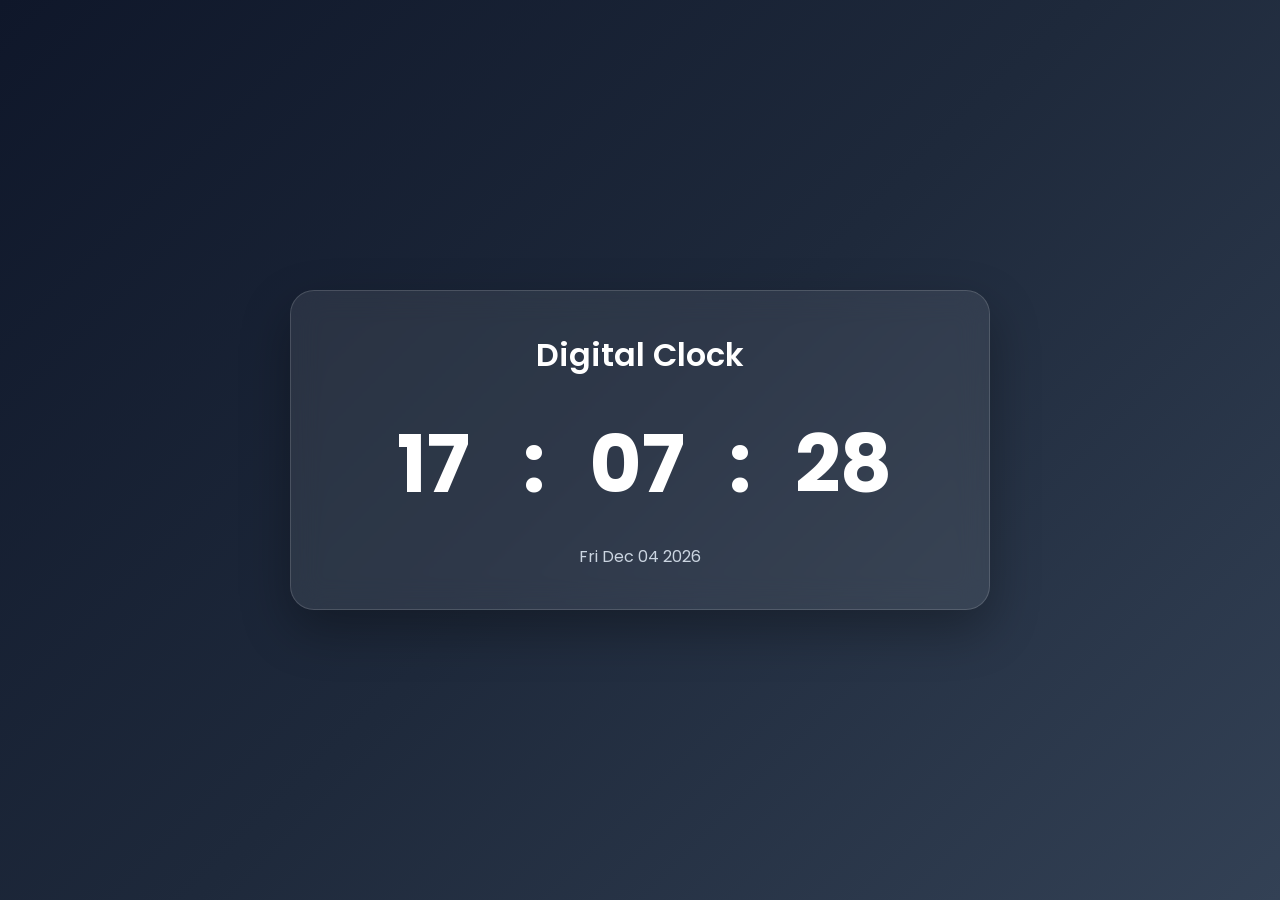
<file: 01_digital_clock/index.html>
<!doctype html>
<html lang="en">
    <head>
        <meta charset="UTF-8" />
        <meta name="viewport" content="width=device-width, initial-scale=1.0" />
        <link rel="stylesheet" href="style.css" />
        <title>Digital Clock || Polok Banik</title>
    </head>
    <body>
        <div class="container">
            <div class="clock-card">
                <h1>Digital Clock</h1>

                <div class="clock">
                    <span id="hours">00</span>
                    <span>:</span>
                    <span id="minutes">00</span>
                    <span>:</span>
                    <span id="seconds">00</span>
                </div>

                <p class="date">Monday, 02 June 2026</p>
            </div>
        </div>

        <script src="app.js"></script>
    </body>
</html>
</file>
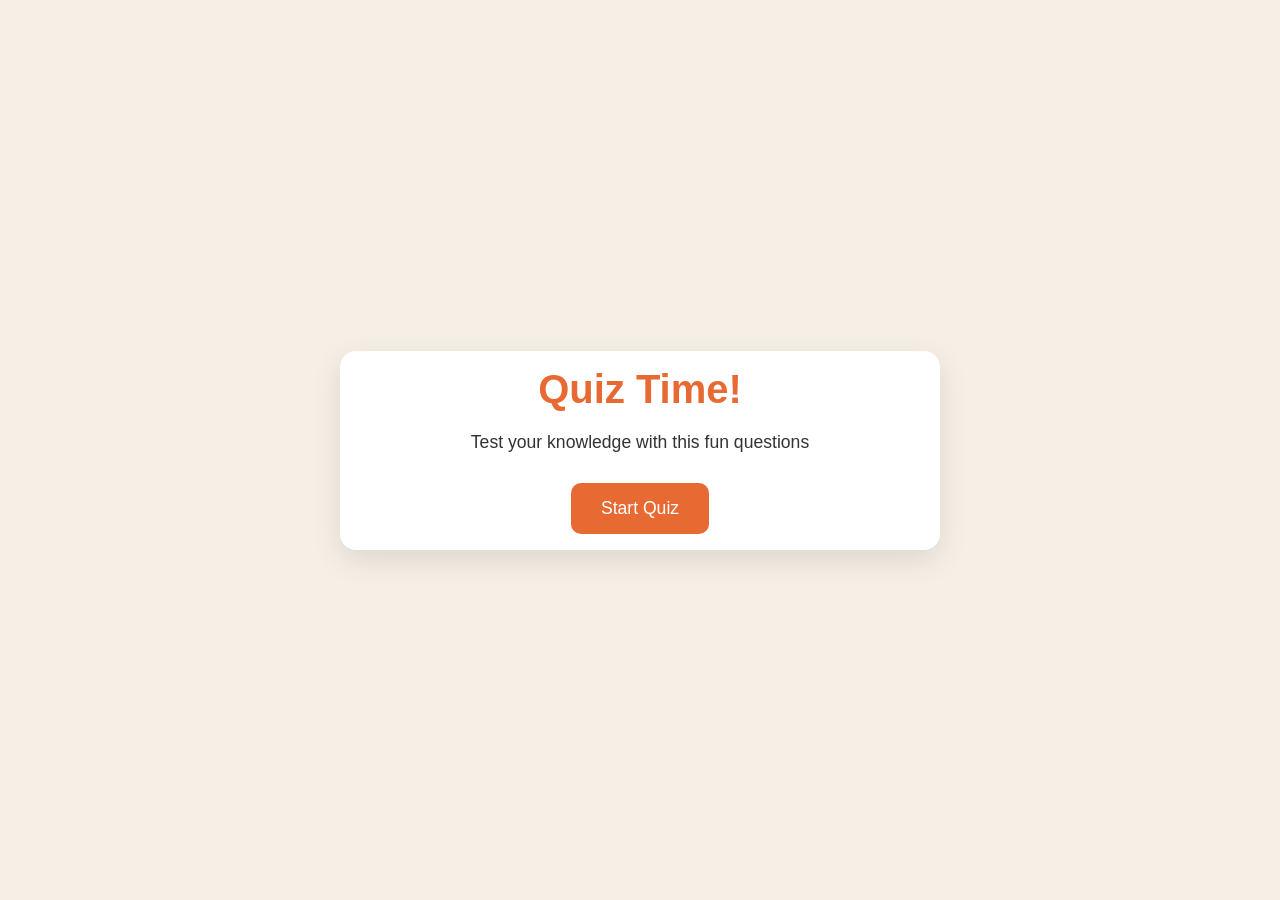
<file: 01_quiz_app/index.html>
<!doctype html>
<html lang="en">
    <head>
        <meta charset="UTF-8" />
        <meta name="viewport" content="width=device-width, initial-scale=1.0" />
        <link rel="stylesheet" href="style.css" />
        <title>Quiz App || Palak Banik</title>
    </head>
    <body>
        <div class="container">
            <!-- active screen -->
            <div class="screen active" id="start-screen">
                <h1>Quiz Time!</h1>
                <p>Test your knowledge with this fun questions</p>
                <button id="start-btn">Start Quiz</button>
            </div>

            <!-- quiz screen -->
            <div class="screen" id="quiz-screen">
                <!-- quiz header -->
                <div class="quiz-header">
                    <h2 id="question-text">Question goes here...</h2>

                    <div class="quiz-info">
                        <p>
                            Question <span id="current-question">1</span> of
                            <span id="total-questions">5</span>
                        </p>

                        <p>Score: <span id="score">0</span></p>
                    </div>
                </div>

                <!-- answers container -->
                <div id="answers-container" class="answers-container">
                    <!-- answers buttons will be insert here by js code -->
                </div>

                <!-- progress bar -->
                <div class="progress-bar">
                    <div class="progress" id="progress"></div>
                </div>
            </div>

            <!-- result screen -->
            <div class="screen" id="result-screen">
                <h1>Quiz Result</h1>
                <div class="result-info">
                    <p>
                        You scored <span id="final-score">0</span> out of
                        <span id="max-score">5</span>
                    </p>

                    <div id="result-message">Good Job!</div>
                </div>
                <button id="restart-btn">Restart Quiz</button>
            </div>
        </div>

        <!-- script file -->
        <script src="script.js"></script>
    </body>
</html>
</file>
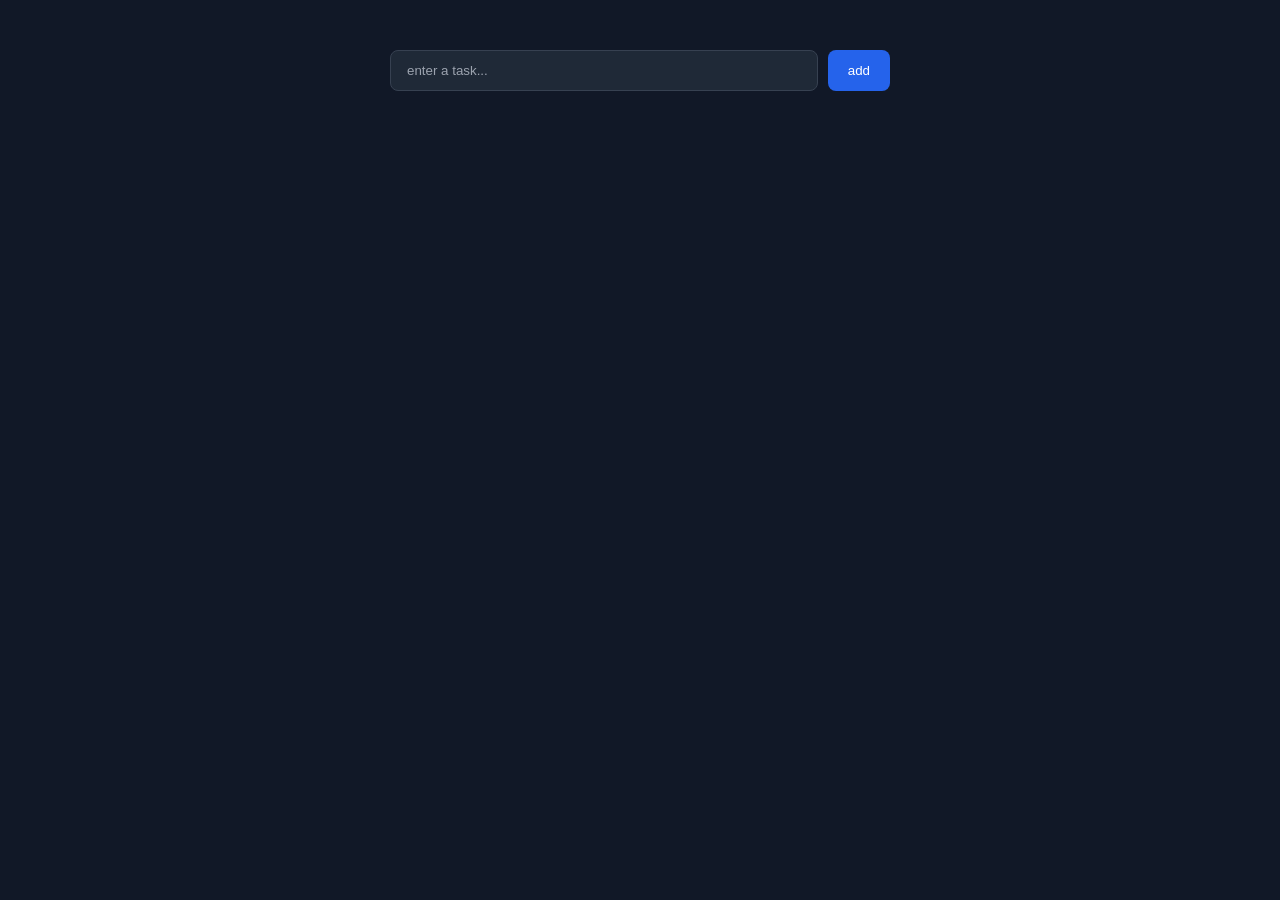
<file: 02_todo_app_localStorage/index.html>
<!doctype html>
<html lang="en">
    <head>
        <meta charset="UTF-8" />
        <meta name="viewport" content="width=device-width, initial-scale=1.0" />
        <link rel="stylesheet" href="style.css" />
        <title>Document</title>
    </head>
    <body>
        <div class="container">
            <div class="form">
                <input
                    type="text"
                    id="inputFiled"
                    placeholder="enter a task..."
                />
                <button id="btn">add</button>
            </div>

            <ul class="taskLists">
                <!-- <li>
                    <span class="text">hello</span>
                    <button class="dltBtn">Delete</button>
                </li> -->
            </ul>
        </div>
        <script src="todo.js"></script>
    </body>
</html>
</file>
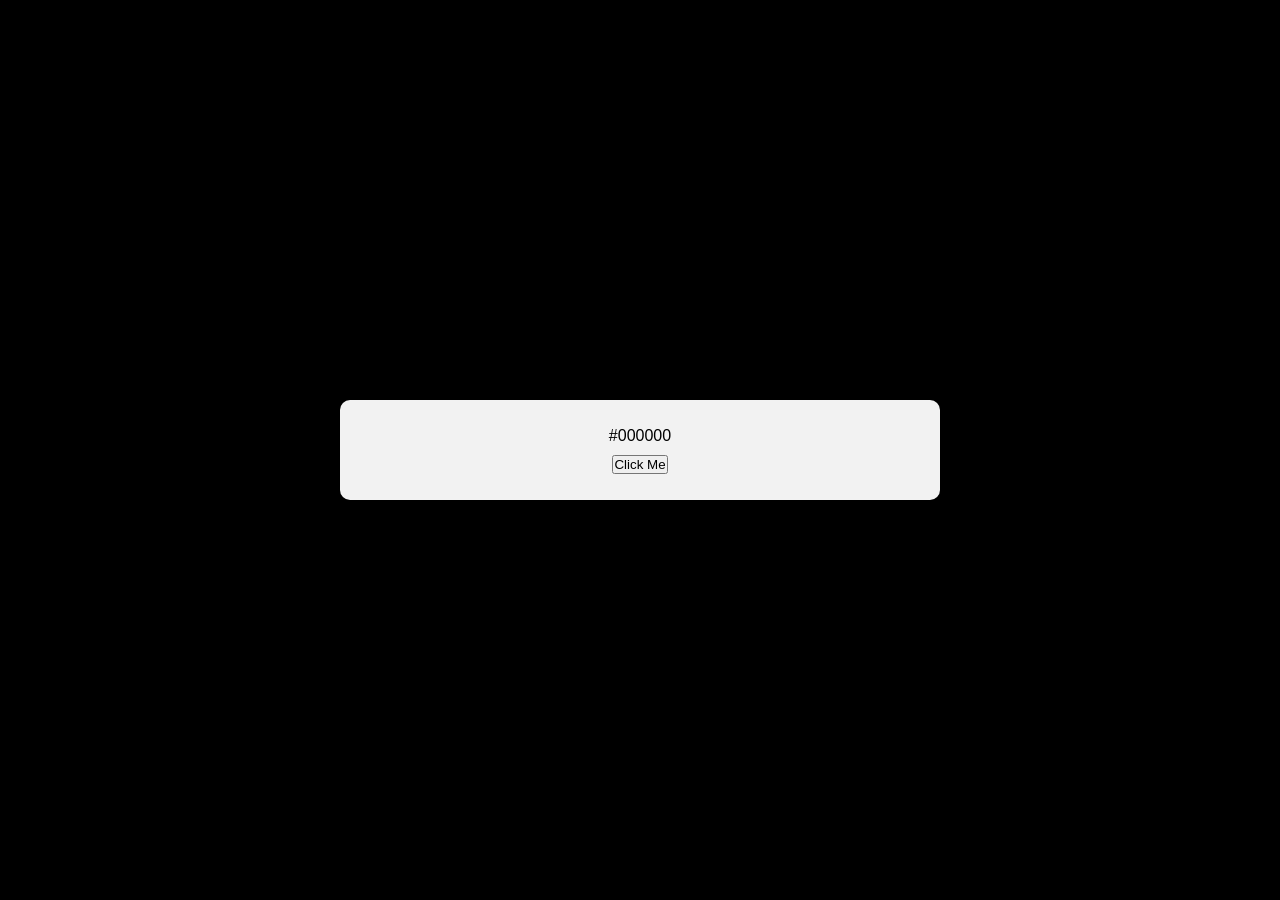
<file: 04_click_bg_changer/index.html>
<!doctype html>
<html lang="en">
    <head>
        <meta charset="UTF-8" />
        <meta name="viewport" content="width=device-width, initial-scale=1.0" />
        <title>BG Change by Click || Palak Banik</title>
        <link rel="stylesheet" href="style.css" />
    </head>
    <body>
        <div class="main">
            <div class="container">
                <div id="clr-code">#000</div>
                <button id="btn">Click Me</button>
            </div>
        </div>
        <script src="./app.js"></script>
    </body>
</html>
</file>
<file: 01_digital_clock/style.css>
/* Google Font */
@import url("https://fonts.googleapis.com/css2?family=Poppins:wght@300;400;500;600&display=swap");

* {
    margin: 0;
    padding: 0;
    box-sizing: border-box;
}

body {
    font-family: "Poppins", sans-serif;
    min-height: 100vh;
    display: flex;
    justify-content: center;
    align-items: center;

    background: linear-gradient(135deg, #0f172a, #1e293b, #334155);
}

.container {
    width: 100%;
    padding: 20px;
}

.clock-card {
    max-width: 700px;
    margin: auto;
    text-align: center;

    padding: 40px;
    border-radius: 24px;

    background: rgba(255, 255, 255, 0.08);
    backdrop-filter: blur(15px);

    border: 1px solid rgba(255, 255, 255, 0.15);

    box-shadow: 0 20px 50px rgba(0, 0, 0, 0.3);
}

.clock-card h1 {
    color: #fff;
    margin-bottom: 25px;
    font-size: 2rem;
    font-weight: 600;
}

.clock {
    display: flex;
    justify-content: center;
    align-items: center;
    gap: 10px;

    color: #fff;
    font-size: 5rem;
    font-weight: 700;
}

.clock span {
    min-width: 90px;
}

.date {
    margin-top: 20px;
    color: #cbd5e1;
    font-size: 1rem;
}

@media (max-width: 768px) {
    .clock {
        font-size: 3rem;
    }

    .clock span {
        min-width: 55px;
    }

    .clock-card {
        padding: 30px 20px;
    }
}
</file>
<file: 01_quiz_app/style.css>
* {
    margin: 0;
    padding: 0;
    box-sizing: border-box;
}

body {
    background: #f5efe6;
    display: flex;
    justify-content: center;
    align-items: center;
    min-height: 100vh;
    padding: 1rem;
    font-family: "Segoe UI", Tahoma, Geneva, Verdana, sans-serif;
}

.container {
    background: white;
    border-radius: 1rem;
    box-shadow: 0 10px 30px rgba(0, 0, 0, 0.1);
    width: 100%;
    max-width: 600px;
    overflow: hidden;
    position: relative;
}

.screen {
    display: none;
    padding: 1rem;
    text-align: center;
}

.screen.active {
    display: block;
}

#start-screen h1 {
    color: #e86a33;
    margin-bottom: 20px;
    font-size: 2.5rem;
}

#start-screen p {
    color: #333;
    margin-bottom: 30px;
    font-size: 1.1rem;
}

.quiz-header {
    margin-bottom: 20px;
}

#question-text {
    color: #333;
    font-size: 1.5rem;
    margin-bottom: 1rem;
    line-height: 1.4;
}

.quiz-info {
    display: flex;
    justify-content: space-between;
    color: #666;
    margin-bottom: 10px;
}

.answers-container {
    display: flex;
    flex-direction: column;
    gap: 10px;
    margin-bottom: 25px;
}

.answer-btn {
    background-color: #f8f0e5;
    color: #333;
    border: 2px solid #eadbc8;
    border-radius: 10px;
    padding: 1rem;
    text-align: left;
    cursor: pointer;
    transition: all 0.3s ease;
}

.answer-btn:hover {
    background-color: #eadbc8;
    border-color: #dac0ae;
}

.answer-btn.correct {
    background-color: #a6fff0;
    border-color: #a3f0c4;
    color: #28a745;
}

.answer-btn.incorrect {
    background-color: #fff0f0;
    border-color: #ffbdbd;
    color: #dc3545;
}

.progress-bar {
    height: 10px;
    background-color: #f8f0e5;
    border-radius: 5px;
    overflow: hidden;
    margin-top: 20px;
}

.progress {
    height: 100%;
    background-color: #e86a33;
    width: 0%;
    transition: width 0.3s ease;
}

#result-screen h1 {
    color: #e86a33;
    margin-bottom: 30px;
}

.result-info {
    background-color: #f8f0e5;
    border-radius: 10px;
    padding: 20px;
    margin-bottom: 30px;
}

.result-info p {
    font-size: 1.2rem;
    color: #333;
    margin-bottom: 1rem;
}

#result-message {
    font-size: 1.5rem;
    font-weight: 600;
    color: #e86a33;
}

button {
    background-color: #e86a33;
    color: white;
    border: none;
    border-radius: 10px;
    padding: 15px 30px;
    font-size: 1.1rem;
    cursor: pointer;
}

button:hover {
    background-color: #d45b28;
}
</file>
<file: 02_todo_app_localStorage/style.css>
* {
    margin: 0;
    padding: 0;
    box-sizing: border-box;
}

body {
    min-height: 100vh;
    display: flex;
    justify-content: center;
    padding: 50px 20px;
    font-family: Arial, sans-serif;
    background: #111827;
}

.container {
    width: 100%;
    max-width: 500px;
}

.form {
    display: flex;
    gap: 10px;
}

#inputFiled {
    flex: 1;
    padding: 12px 16px;
    border: 1px solid #374151;
    border-radius: 8px;
    background: #1f2937;
    color: white;
    outline: none;
}

#inputFiled::placeholder {
    color: #9ca3af;
}

#inputFiled:focus {
    border-color: #3b82f6;
}

#btn {
    padding: 12px 20px;
    border: none;
    border-radius: 8px;
    background: #2563eb;
    color: white;
    cursor: pointer;
}

#btn:hover {
    background: #1d4ed8;
}

.taskLists {
    list-style: none;
    margin-top: 20px;
}

.taskLists li {
    display: flex;
    justify-content: space-between;
    align-items: center;

    padding: 12px 16px;
    margin-bottom: 10px;

    background: #1f2937;
    border-radius: 8px;
    color: white;
}

.text {
    word-break: break-word;
}

.dltBtn {
    padding: 8px 12px;
    border: none;
    border-radius: 6px;
    background: #dc2626;
    color: white;
    cursor: pointer;
}

.dltBtn:hover {
    background: #b91c1c;
}
</file>
<file: 04_click_bg_changer/style.css>
* {
    margin: 0;
    padding: 0;
    box-sizing: border-box;
    font-family: "Abel", sans-serif;
}
@import url("https://fonts.googleapis.com/css2?family=Abel&display=swap");

.main {
    width: 100%;
    height: 100vh;
    background: #000;
    display: flex;
    align-items: center;
    justify-content: center;
    color: #fff;
}

.container {
    width: 600px;
    height: 100px;
    background: #f2f2f2;
    color: #000;
    display: flex;
    flex-direction: column;
    align-items: center;
    justify-content: center;
    gap: 10px;
    border-radius: 10px;
}

button {
    cursor: pointer;
}
</file>
